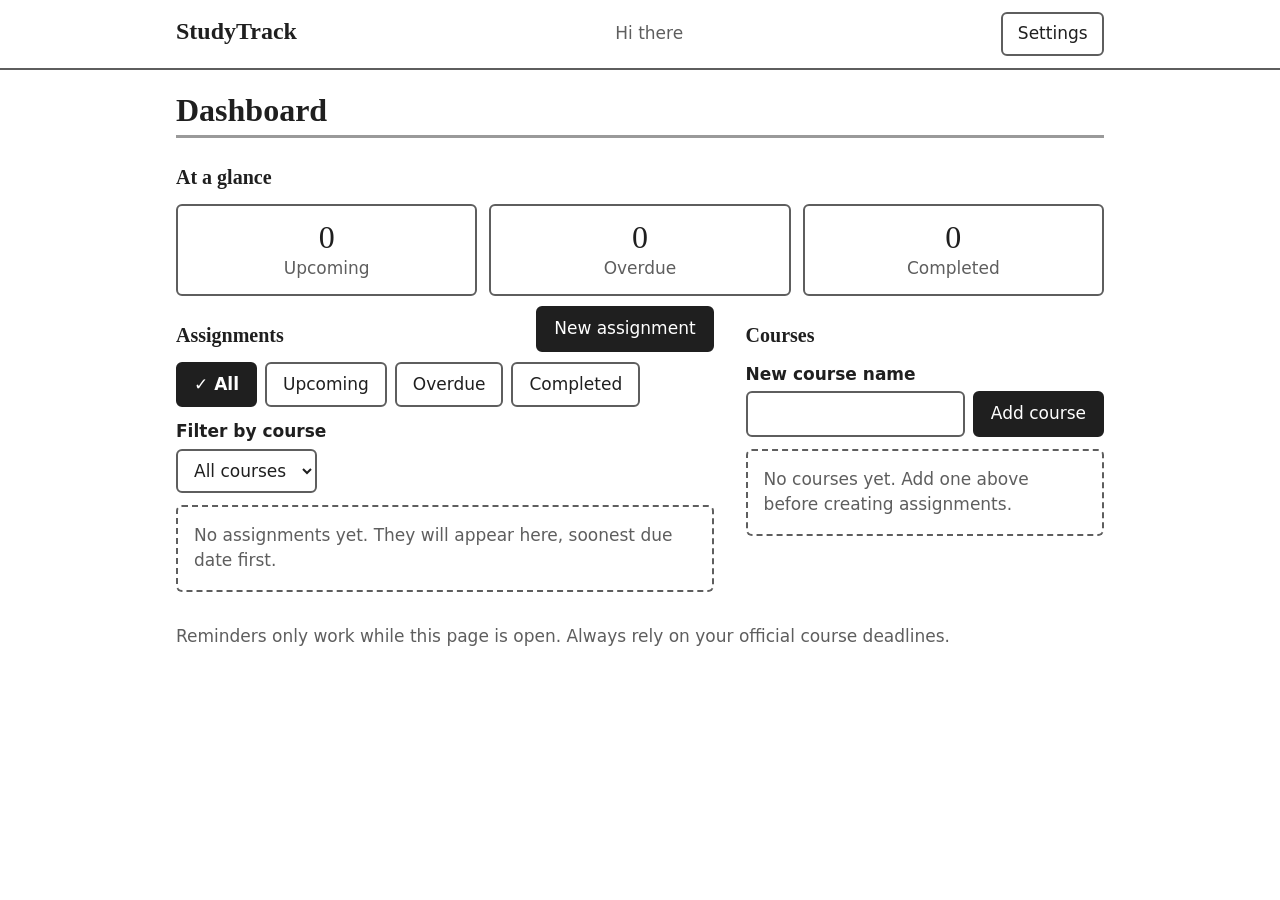
<file: index.html>
<!DOCTYPE html>
<html lang="en">
<head>
  <meta charset="utf-8">
  <meta name="viewport" content="width=device-width, initial-scale=1">
  <title>StudyTrack</title>
  <link rel="stylesheet" href="styles.css">
</head>
<body>
  <a class="skip-link" href="#main">Skip to main content</a>

  <header class="site-header">
    <div class="header-inner">
      <p class="brand">StudyTrack</p>
      <p class="greeting" id="greeting">Hi there</p>
      <button type="button" class="btn" id="open-settings">Settings</button>
    </div>
  </header>

  <!-- Storage / data warnings appear here (built with DOM methods in app.js) -->
  <div id="banner-area" role="alert"></div>

  <!-- Reminder banners appear here while the app is open -->
  <div id="reminder-area" role="alert"></div>

  <div id="app">
    <main id="main" tabindex="-1">
      <div id="view-dashboard">
      <h1 class="page-title" id="dashboard-title" tabindex="-1">Dashboard</h1>

      <section aria-labelledby="counts-heading">
        <h2 id="counts-heading" class="section-label">At a glance</h2>
        <ul class="counts">
          <li class="count-tile">
            <span class="count-number" id="count-upcoming">0</span>
            <span class="count-label">Upcoming</span>
          </li>
          <li class="count-tile">
            <span class="count-number" id="count-overdue">0</span>
            <span class="count-label">Overdue</span>
          </li>
          <li class="count-tile">
            <span class="count-number" id="count-completed">0</span>
            <span class="count-label">Completed</span>
          </li>
        </ul>
      </section>

      <div class="dash-grid">
      <section aria-labelledby="list-heading">
        <div class="section-head">
          <h2 id="list-heading" class="section-label">Assignments</h2>
          <button type="button" class="btn btn-strong" id="new-assignment">New assignment</button>
        </div>
        <p id="dash-msg" class="saved-msg" role="status"></p>
        <div class="filters">
          <div class="filter-group" role="group" aria-label="Filter assignments by status">
            <button type="button" class="btn filter-btn" data-status="all" aria-pressed="true">All</button>
            <button type="button" class="btn filter-btn" data-status="upcoming" aria-pressed="false">Upcoming</button>
            <button type="button" class="btn filter-btn" data-status="overdue" aria-pressed="false">Overdue</button>
            <button type="button" class="btn filter-btn" data-status="completed" aria-pressed="false">Completed</button>
          </div>
          <div class="filter-course">
            <label for="filter-course">Filter by course</label>
            <select id="filter-course"></select>
          </div>
        </div>
        <p id="empty-message" class="empty">No assignments yet. They will appear here, soonest due date first.</p>
        <p id="no-match" class="empty" hidden>No assignments match this filter.</p>
        <ul id="assignment-list" class="assignment-list"></ul>
      </section>

      <section aria-labelledby="courses-heading">
        <h2 id="courses-heading" class="section-label">Courses</h2>
        <form id="course-form" class="inline-form" novalidate>
          <label for="course-name">New course name</label>
          <div class="field-row">
            <input id="course-name" name="course-name" type="text" maxlength="60" autocomplete="off" aria-describedby="course-error">
            <button type="submit" class="btn btn-strong">Add course</button>
          </div>
          <p id="course-error" class="field-error" role="alert"></p>
        </form>
        <p id="no-courses" class="empty">No courses yet. Add one above before creating assignments.</p>
        <ul id="course-list" class="course-list"></ul>
        <p id="course-message" class="field-error" role="alert"></p>
      </section>
      </div>

      <p class="note">
        Reminders only work while this page is open. Always rely on your official course deadlines.
      </p>
      </div><!-- /view-dashboard -->

      <div id="view-form" hidden>
        <h1 class="page-title" id="form-title" tabindex="-1">New assignment</h1>
        <form id="assignment-form" novalidate>
          <div class="field">
            <label for="f-title">Title (required)</label>
            <input id="f-title" type="text" maxlength="120" autocomplete="off" aria-required="true" aria-describedby="err-title">
            <p id="err-title" class="field-error" role="alert"></p>
          </div>
          <div class="field">
            <label for="f-course">Course (required)</label>
            <select id="f-course" aria-required="true" aria-describedby="help-course err-course"></select>
            <p id="help-course" class="help"></p>
            <p id="err-course" class="field-error" role="alert"></p>
          </div>
          <div class="field">
            <label for="f-due">Due date and time (required)</label>
            <input id="f-due" type="datetime-local" aria-required="true" aria-describedby="err-due">
            <p id="err-due" class="field-error" role="alert"></p>
          </div>
          <div class="field">
            <label for="f-reminder">Reminder date and time (optional)</label>
            <input id="f-reminder" type="datetime-local" aria-describedby="help-reminder err-reminder">
            <p id="help-reminder" class="help">Must be at or before the due date. Reminders only appear while StudyTrack is open.</p>
            <p id="err-reminder" class="field-error" role="alert"></p>
          </div>
          <div class="field">
            <label for="f-notes">Notes (optional)</label>
            <textarea id="f-notes" rows="4" maxlength="1000" aria-describedby="err-notes"></textarea>
            <p id="err-notes" class="field-error" role="alert"></p>
          </div>
          <p id="form-error" class="field-error" role="alert"></p>
          <div class="actions actions-left">
            <button type="submit" class="btn btn-strong">Save assignment</button>
            <button type="button" class="btn" id="form-cancel">Cancel</button>
          </div>
        </form>
      </div>

      <div id="view-details" hidden>
        <h1 class="page-title" id="details-title" tabindex="-1">Assignment</h1>
        <p id="details-status-msg" class="saved-msg" role="status"></p>
        <dl class="details" id="details-list"></dl>
        <div class="actions actions-left" id="details-actions">
          <button type="button" class="btn btn-strong" id="details-edit">Edit</button>
          <button type="button" class="btn" id="details-complete">Mark complete</button>
          <button type="button" class="btn" id="details-delete">Delete</button>
          <button type="button" class="btn" id="details-back">Back to dashboard</button>
        </div>
      </div>

      <div id="view-settings" hidden>
        <h1 class="page-title" id="settings-title" tabindex="-1">Settings</h1>
        <p id="settings-msg" class="saved-msg" role="status"></p>

        <section aria-labelledby="name-heading">
          <h2 id="name-heading" class="section-label">Name label</h2>
          <form id="name-form" novalidate>
            <div class="field">
              <label for="s-name">Your name (optional)</label>
              <input id="s-name" type="text" maxlength="30" autocomplete="off" aria-describedby="help-name err-name">
              <p id="help-name" class="help">Shown in the header as "Hi, name". It is only a label, not an account.</p>
              <p id="err-name" class="field-error" role="alert"></p>
            </div>
            <button type="submit" class="btn btn-strong">Save name</button>
          </form>
        </section>

        <section aria-labelledby="storage-heading">
          <h2 id="storage-heading" class="section-label">Where your records are kept</h2>
          <p class="storage-note">Your records are stored only in this browser on this device. They are lost if you clear your browser data or switch to a different device or browser.</p>
          <p class="help">Reminders only appear while StudyTrack is open. Always rely on your official course deadlines.</p>
        </section>

        <section aria-labelledby="data-heading">
          <h2 id="data-heading" class="section-label">Sample and clean-up</h2>
          <div class="actions actions-left">
            <button type="button" class="btn" id="load-samples">Load sample assignments</button>
            <button type="button" class="btn" id="clear-all">Clear all StudyTrack data</button>
          </div>
        </section>

        <div class="actions actions-left">
          <button type="button" class="btn btn-strong" id="settings-back">Back to dashboard</button>
        </div>
      </div>
    </main>
  </div>

  <dialog id="confirm-dialog" aria-labelledby="confirm-title">
    <form method="dialog">
      <h2 id="confirm-title" class="section-label">Please confirm</h2>
      <p id="confirm-message"></p>
      <div class="actions">
        <button type="submit" value="cancel" class="btn" id="confirm-cancel">Cancel</button>
        <button type="submit" value="ok" class="btn btn-strong" id="confirm-ok">Confirm</button>
      </div>
    </form>
  </dialog>

  <noscript><p class="note">StudyTrack needs JavaScript turned on to work.</p></noscript>
  <script src="app.js"></script>
</body>
</html>
</file>
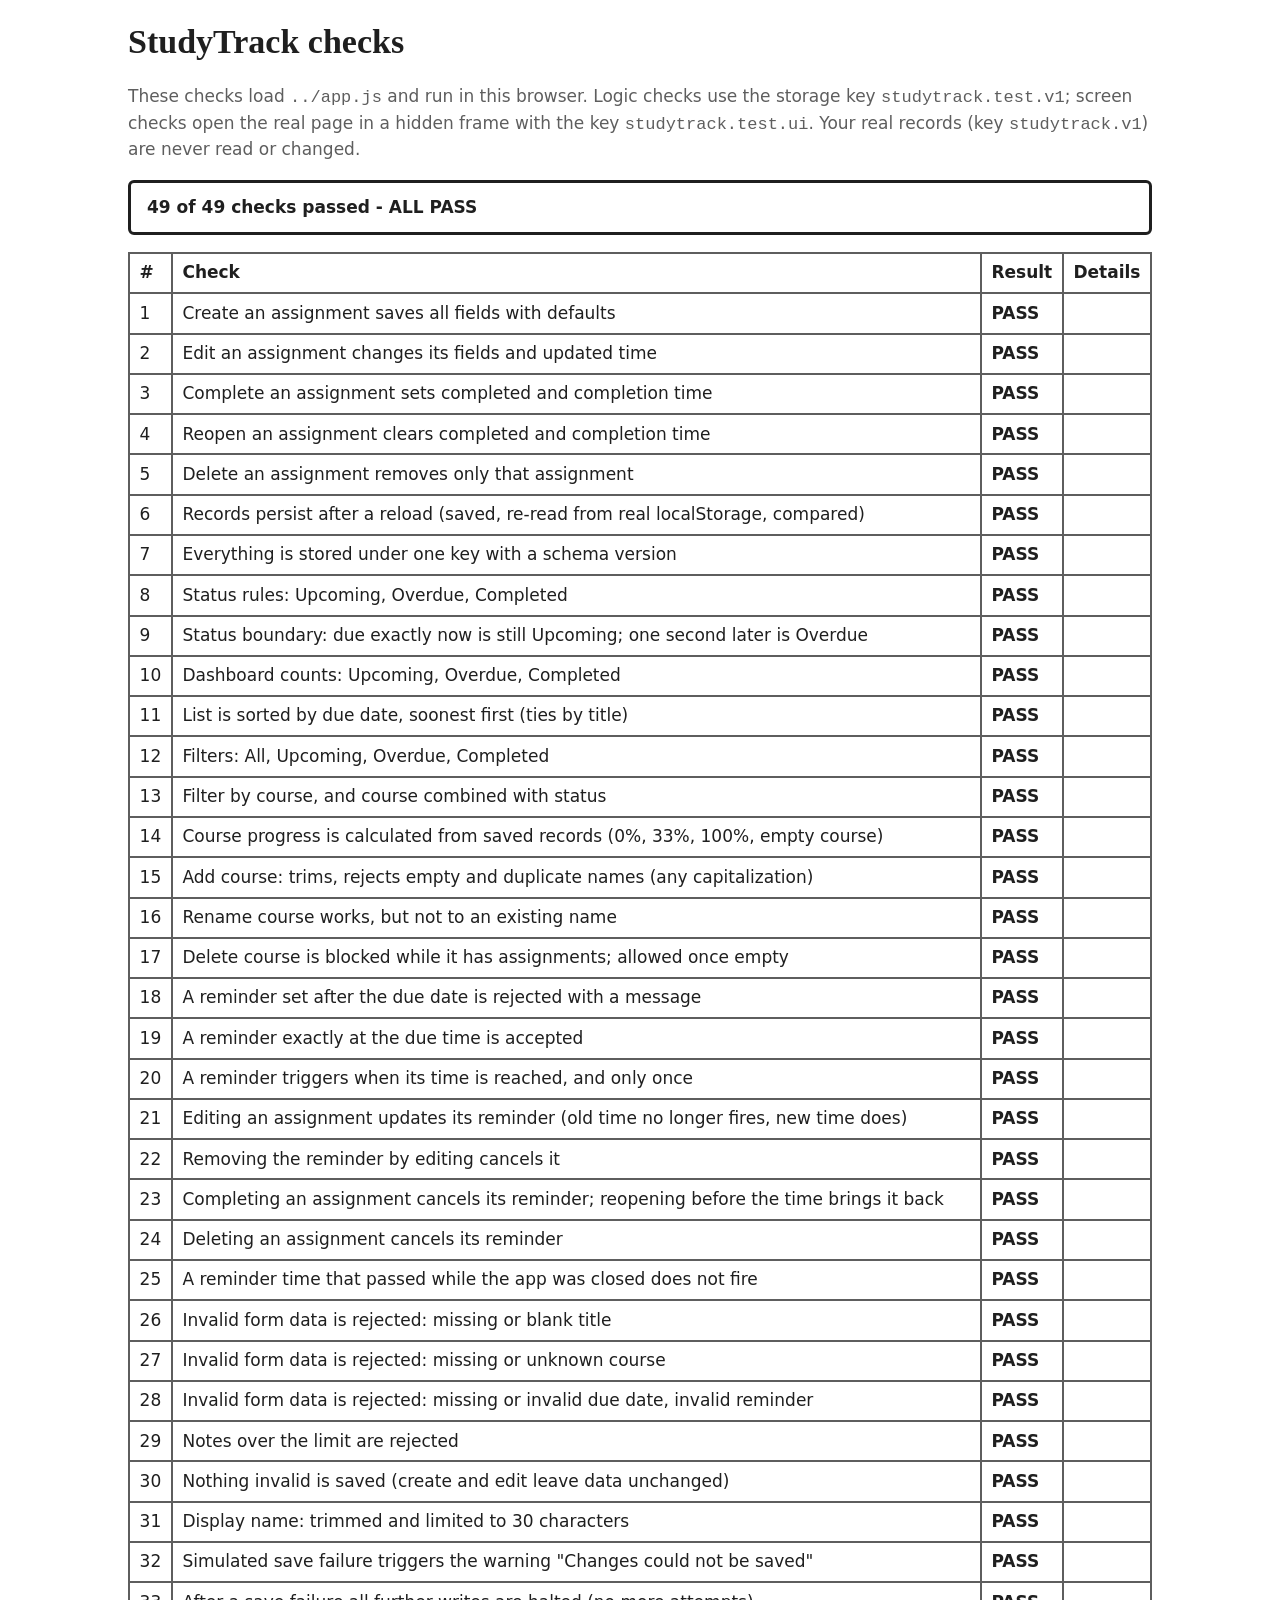
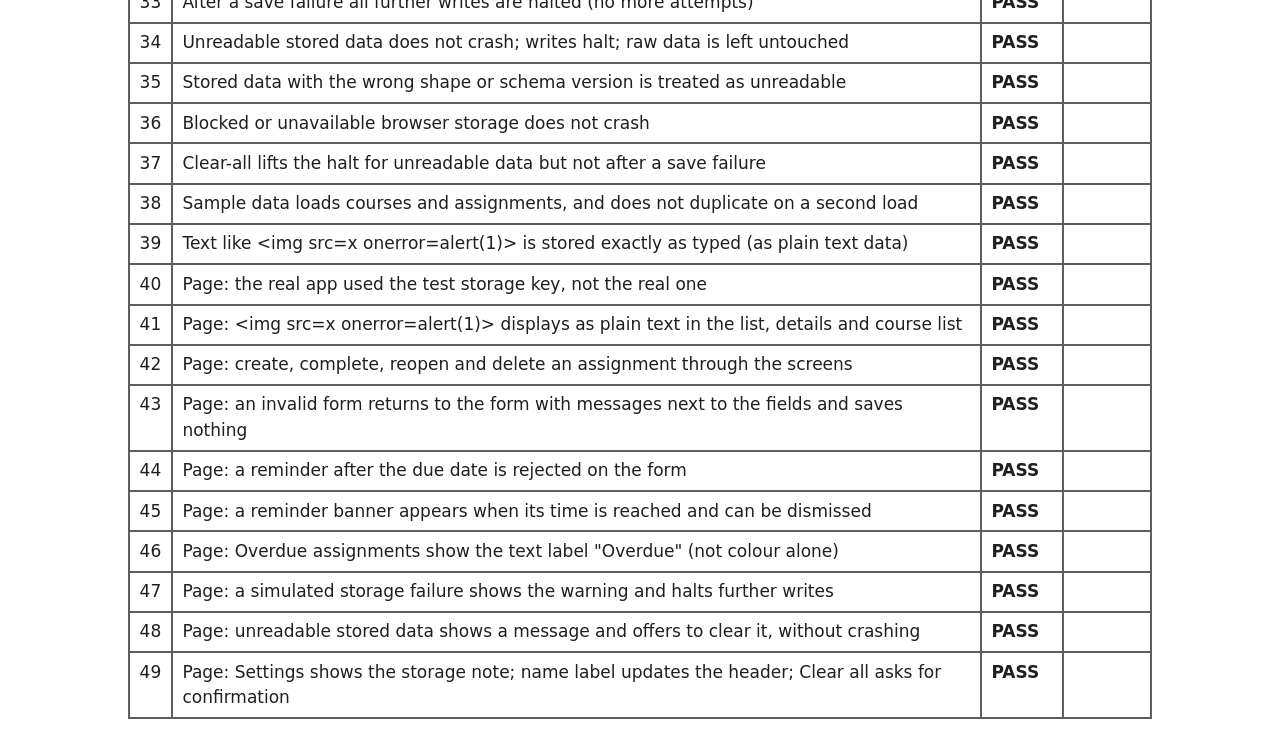
<file: tests/tests.html>
<!DOCTYPE html>
<html lang="en">
<head>
  <meta charset="utf-8">
  <meta name="viewport" content="width=device-width, initial-scale=1">
  <title>StudyTrack checks</title>
  <style>
    body { font-family: "Segoe UI", system-ui, sans-serif; font-size: 17px; line-height: 1.5; color: #1F1F1F; background: #FFFFFF; margin: 0; padding: 1rem; }
    main { max-width: 64rem; margin: 0 auto; }
    h1 { font-family: "Segoe Print", "Comic Sans MS", cursive; margin: 0 0 0.5rem; }
    .note { color: #5E5E5E; }
    #summary { font-weight: 700; border: 3px solid #1F1F1F; border-radius: 6px; padding: 0.75rem 1rem; }
    table { border-collapse: collapse; width: 100%; margin-top: 1rem; }
    th, td { border: 2px solid #5E5E5E; padding: 0.4rem 0.6rem; text-align: left; vertical-align: top; }
    td.result { font-weight: 700; white-space: nowrap; }
    tr.fail td { border-width: 3px; border-color: #1F1F1F; }
    td.detail { color: #5E5E5E; overflow-wrap: anywhere; }
    #frames { position: absolute; left: -9999px; top: 0; width: 420px; height: 700px; }
    #frames iframe { width: 420px; height: 700px; border: 0; }
  </style>
</head>
<body>
<main>
  <h1>StudyTrack checks</h1>
  <p class="note">These checks load <code>../app.js</code> and run in this browser. Logic checks use the storage key
    <code>studytrack.test.v1</code>; screen checks open the real page in a hidden frame with the key
    <code>studytrack.test.ui</code>. Your real records (key <code>studytrack.v1</code>) are never read or changed.</p>
  <p id="summary" role="status">Running checks...</p>
  <table>
    <thead><tr><th>#</th><th>Check</th><th>Result</th><th>Details</th></tr></thead>
    <tbody id="results"></tbody>
  </table>
  <div id="frames" aria-hidden="true"></div>
</main>

<script>window.STUDYTRACK_KEY = 'studytrack.test.v1';</script>
<script src="../app.js"></script>
<script>
(function () {
  'use strict';
  var S = window.StudyTrack;
  var LOGIC_KEY = 'studytrack.test.v1';
  var UI_KEY = 'studytrack.test.ui';
  var NOW = Date.parse('2026-06-15T12:00:00Z');
  var HOUR = 3600000;
  var INJECT = '<img src=x onerror=alert(1)>';

  /* ---------- tiny test runner ---------- */
  var tests = [];
  function test(name, fn) { tests.push({ name: name, fn: fn }); }
  function assert(cond, msg) { if (!cond) { throw new Error(msg || 'check failed'); } }
  function eq(actual, expected, msg) {
    var a = JSON.stringify(actual), e = JSON.stringify(expected);
    if (a !== e) { throw new Error((msg || 'values differ') + ' (got ' + a + ', expected ' + e + ')'); }
  }
  function sleep(ms) { return new Promise(function (r) { setTimeout(r, ms); }); }
  function waitFor(fn, what) {
    return new Promise(function (resolve, reject) {
      var start = Date.now();
      (function poll() {
        var v; try { v = fn(); } catch (e) { v = false; }
        if (v) { resolve(v); } else if (Date.now() - start > 4000) { reject(new Error('timed out waiting for ' + what)); } else { setTimeout(poll, 25); }
      })();
    });
  }

  /* ---------- helpers ---------- */
  function iso(hours) { return new Date(NOW + hours * HOUR).toISOString(); }
  function memStorage() {
    var m = {};
    return {
      getItem: function (k) { return Object.prototype.hasOwnProperty.call(m, k) ? m[k] : null; },
      setItem: function (k, v) { m[k] = String(v); },
      removeItem: function (k) { delete m[k]; },
      raw: m
    };
  }
  function freshData() {
    var d = S.defaultData();
    S.addCourse(d, 'Math');
    S.addCourse(d, 'Art');
    return d;
  }
  function courseId(d, name) { return d.courses.filter(function (c) { return c.name === name; })[0].id; }
  function add(d, title, course, dueH, remH) {
    var r = S.createAssignment(d, {
      title: title, courseId: courseId(d, course), dueAt: iso(dueH),
      reminderAt: remH === null || remH === undefined ? '' : iso(remH), notes: ''
    }, NOW);
    if (!r.ok) { throw new Error('setup failed: ' + JSON.stringify(r.errors)); }
    return r.assignment;
  }
  function titles(list) { return list.map(function (a) { return a.title; }); }
  function engineFor(d, startH) { return S.createReminderEngine(function () { return d; }, NOW + startH * HOUR); }

  /* ---------- A. Assignments: create, edit, complete, reopen, delete ---------- */
  test('Create an assignment saves all fields with defaults', function () {
    var d = freshData();
    var r = S.createAssignment(d, { title: '  Essay  ', courseId: courseId(d, 'Math'), dueAt: iso(24), reminderAt: iso(12), notes: ' draft ' }, NOW);
    assert(r.ok, 'should be ok');
    var a = r.assignment;
    eq(a.title, 'Essay'); eq(a.notes, 'draft'); eq(a.completed, false); eq(a.completedAt, null);
    eq(a.dueAt, iso(24)); eq(a.reminderAt, iso(12)); eq(a.createdAt, iso(0)); eq(d.assignments.length, 1);
  });
  test('Edit an assignment changes its fields and updated time', function () {
    var d = freshData(); var a = add(d, 'Essay', 'Math', 24, 12);
    var later = NOW + 5 * HOUR;
    var r = S.updateAssignment(d, a.id, { title: 'Essay v2', courseId: courseId(d, 'Art'), dueAt: iso(48), reminderAt: '', notes: 'x' }, later);
    assert(r.ok, 'update should succeed');
    var b = S.getAssignment(d, a.id);
    eq(b.title, 'Essay v2'); eq(b.courseId, courseId(d, 'Art')); eq(b.dueAt, iso(48)); eq(b.reminderAt, null);
    eq(b.updatedAt, new Date(later).toISOString()); eq(b.createdAt, iso(0));
  });
  test('Complete an assignment sets completed and completion time', function () {
    var d = freshData(); var a = add(d, 'Essay', 'Math', 24);
    assert(S.completeAssignment(d, a.id, NOW + HOUR).ok);
    eq(a.completed, true); eq(a.completedAt, iso(1));
  });
  test('Reopen an assignment clears completed and completion time', function () {
    var d = freshData(); var a = add(d, 'Essay', 'Math', 24);
    S.completeAssignment(d, a.id, NOW); S.reopenAssignment(d, a.id, NOW + HOUR);
    eq(a.completed, false); eq(a.completedAt, null);
  });
  test('Delete an assignment removes only that assignment', function () {
    var d = freshData(); var a = add(d, 'A', 'Math', 24); add(d, 'B', 'Math', 48);
    assert(S.deleteAssignment(d, a.id).ok);
    eq(titles(d.assignments), ['B']);
    assert(!S.deleteAssignment(d, 'nope').ok, 'deleting a missing id should report not ok');
  });

  /* ---------- B. Persistence ---------- */
  test('Records persist after a reload (saved, re-read from real localStorage, compared)', function () {
    localStorage.removeItem(LOGIC_KEY);
    var s1 = S.createStore({ key: LOGIC_KEY }); s1.load();
    var d = s1.getData();
    S.addCourse(d, 'Math'); add(d, 'Essay', 'Math', 24, 12); S.setDisplayName(d, 'Alex');
    assert(s1.save().ok, 'save should work');
    var s2 = S.createStore({ key: LOGIC_KEY }); var res = s2.load();
    assert(res.ok && !res.fresh, 'second store should find saved data');
    eq(s2.getData(), s1.getData(), 'reloaded data should match what was saved');
    localStorage.removeItem(LOGIC_KEY);
  });
  test('Everything is stored under one key with a schema version', function () {
    var mem = memStorage(); var s = S.createStore({ key: 'k1', storage: mem }); s.load();
    S.addCourse(s.getData(), 'Math'); s.save();
    eq(Object.keys(mem.raw), ['k1']);
    eq(JSON.parse(mem.raw.k1).schemaVersion, 1);
  });

  /* ---------- C. Status, counts, sorting, filters, progress ---------- */
  test('Status rules: Upcoming, Overdue, Completed', function () {
    eq(S.statusOf({ completed: false, dueAt: iso(1) }, NOW), 'upcoming');
    eq(S.statusOf({ completed: false, dueAt: iso(-1) }, NOW), 'overdue');
    eq(S.statusOf({ completed: true, dueAt: iso(-1) }, NOW), 'completed', 'completed wins over overdue');
    eq(S.statusOf({ completed: true, dueAt: iso(1) }, NOW), 'completed');
  });
  test('Status boundary: due exactly now is still Upcoming; one second later is Overdue', function () {
    eq(S.statusOf({ completed: false, dueAt: iso(0) }, NOW), 'upcoming');
    eq(S.statusOf({ completed: false, dueAt: iso(0) }, NOW + 1000), 'overdue');
  });
  test('Dashboard counts: Upcoming, Overdue, Completed', function () {
    var d = freshData(); add(d, 'late', 'Math', -5); add(d, 'soon', 'Math', 2); add(d, 'later', 'Art', 30);
    var done = add(d, 'done', 'Art', -50); S.completeAssignment(d, done.id, NOW);
    eq(S.countByStatus(d.assignments, NOW), { upcoming: 2, overdue: 1, completed: 1 });
  });
  test('List is sorted by due date, soonest first (ties by title)', function () {
    var d = freshData(); add(d, 'c', 'Math', 30); add(d, 'a', 'Math', -5); add(d, 'b', 'Math', 2); add(d, 'a2', 'Math', 2);
    eq(titles(S.sortByDue(d.assignments)), ['a', 'a2', 'b', 'c']);
  });
  test('Filters: All, Upcoming, Overdue, Completed', function () {
    var d = freshData(); add(d, 'late', 'Math', -5); add(d, 'soon', 'Math', 2);
    var done = add(d, 'done', 'Art', -50); S.completeAssignment(d, done.id, NOW);
    eq(titles(S.filterAssignments(d, { status: 'all' }, NOW)), ['done', 'late', 'soon']);
    eq(titles(S.filterAssignments(d, { status: 'upcoming' }, NOW)), ['soon']);
    eq(titles(S.filterAssignments(d, { status: 'overdue' }, NOW)), ['late']);
    eq(titles(S.filterAssignments(d, { status: 'completed' }, NOW)), ['done']);
  });
  test('Filter by course, and course combined with status', function () {
    var d = freshData(); add(d, 'm-late', 'Math', -5); add(d, 'm-soon', 'Math', 2); add(d, 'a-soon', 'Art', 3);
    eq(titles(S.filterAssignments(d, { status: 'all', courseId: courseId(d, 'Math') }, NOW)), ['m-late', 'm-soon']);
    eq(titles(S.filterAssignments(d, { status: 'upcoming', courseId: courseId(d, 'Art') }, NOW)), ['a-soon']);
    eq(titles(S.filterAssignments(d, { status: 'overdue', courseId: courseId(d, 'Art') }, NOW)), []);
  });
  test('Course progress is calculated from saved records (0%, 33%, 100%, empty course)', function () {
    var d = freshData(); var a = add(d, 'a', 'Math', 1); var b = add(d, 'b', 'Math', 2); add(d, 'c', 'Math', 3);
    var math = courseId(d, 'Math'), art = courseId(d, 'Art');
    eq(S.courseProgress(d, math), { total: 3, completed: 0, percent: 0 });
    S.completeAssignment(d, a.id, NOW);
    eq(S.courseProgress(d, math), { total: 3, completed: 1, percent: 33 });
    S.completeAssignment(d, b.id, NOW); S.completeAssignment(d, S.filterAssignments(d, { courseId: math }, NOW)[2].id, NOW);
    eq(S.courseProgress(d, math), { total: 3, completed: 3, percent: 100 });
    eq(S.courseProgress(d, art), { total: 0, completed: 0, percent: 0 });
    S.reopenAssignment(d, a.id, NOW);
    eq(S.courseProgress(d, math).percent, 67, 'progress follows reopen');
  });

  /* ---------- D. Courses ---------- */
  test('Add course: trims, rejects empty and duplicate names (any capitalization)', function () {
    var d = S.defaultData();
    assert(S.addCourse(d, '  Biology ').ok); eq(d.courses[0].name, 'Biology');
    assert(!S.addCourse(d, '   ').ok, 'empty'); assert(!S.addCourse(d, 'biology').ok, 'duplicate');
    assert(!S.addCourse(d, new Array(62).join('x')).ok, 'too long');
    eq(d.courses.length, 1);
  });
  test('Rename course works, but not to an existing name', function () {
    var d = freshData(); var math = courseId(d, 'Math');
    assert(S.renameCourse(d, math, 'Calculus').ok); eq(courseIdName(d, math), 'Calculus');
    assert(!S.renameCourse(d, math, 'art').ok, 'duplicate of Art');
    assert(S.renameCourse(d, math, 'CALCULUS').ok, 'changing capitalization of itself is fine');
  });
  function courseIdName(d, id) { return d.courses.filter(function (c) { return c.id === id; })[0].name; }
  test('Delete course is blocked while it has assignments; allowed once empty', function () {
    var d = freshData(); var a = add(d, 'x', 'Math', 5); var math = courseId(d, 'Math');
    var r = S.deleteCourse(d, math);
    assert(!r.ok && r.reason === 'in-use' && r.count === 1, 'should be blocked');
    eq(d.courses.length, 2);
    S.deleteAssignment(d, a.id);
    assert(S.deleteCourse(d, math).ok, 'now allowed'); eq(d.courses.length, 1);
  });

  /* ---------- E. Reminders ---------- */
  test('A reminder set after the due date is rejected with a message', function () {
    var d = freshData(); var n = d.assignments.length;
    var r = S.createAssignment(d, { title: 'x', courseId: courseId(d, 'Math'), dueAt: iso(10), reminderAt: iso(11), notes: '' }, NOW);
    assert(!r.ok && /at or before the due date/.test(r.errors.reminderAt), 'message expected');
    eq(d.assignments.length, n, 'nothing saved');
  });
  test('A reminder exactly at the due time is accepted', function () {
    var d = freshData();
    assert(S.createAssignment(d, { title: 'x', courseId: courseId(d, 'Math'), dueAt: iso(10), reminderAt: iso(10), notes: '' }, NOW).ok);
  });
  test('A reminder triggers when its time is reached, and only once', function () {
    var d = freshData(); add(d, 'Essay', 'Math', 48, 1); var eng = engineFor(d, 0);
    eq(titles(eng.check(NOW + 0.5 * HOUR)), [], 'not yet');
    eq(titles(eng.check(NOW + 1.5 * HOUR)), ['Essay'], 'now due');
    eq(titles(eng.check(NOW + 3 * HOUR)), [], 'never again');
  });
  test('Editing an assignment updates its reminder (old time no longer fires, new time does)', function () {
    var d = freshData(); var a = add(d, 'Essay', 'Math', 48, 1); var eng = engineFor(d, 0);
    S.updateAssignment(d, a.id, { title: 'Essay', courseId: a.courseId, dueAt: iso(48), reminderAt: iso(5), notes: '' }, NOW);
    eq(titles(eng.check(NOW + 2 * HOUR)), [], 'old time passes silently');
    eq(titles(eng.check(NOW + 6 * HOUR)), ['Essay'], 'new time fires');
  });
  test('Removing the reminder by editing cancels it', function () {
    var d = freshData(); var a = add(d, 'Essay', 'Math', 48, 1); var eng = engineFor(d, 0);
    S.updateAssignment(d, a.id, { title: 'Essay', courseId: a.courseId, dueAt: iso(48), reminderAt: '', notes: '' }, NOW);
    eq(titles(eng.check(NOW + 3 * HOUR)), []);
  });
  test('Completing an assignment cancels its reminder; reopening before the time brings it back', function () {
    var d = freshData(); var a = add(d, 'Essay', 'Math', 48, 5); var eng = engineFor(d, 0);
    S.completeAssignment(d, a.id, NOW);
    eq(titles(eng.check(NOW + 2 * HOUR)), []);
    S.reopenAssignment(d, a.id, NOW + 2 * HOUR);
    eq(titles(eng.check(NOW + 6 * HOUR)), ['Essay'], 'reopened reminder fires at its time');
    S.completeAssignment(d, a.id, NOW + 6 * HOUR);
    eq(titles(eng.check(NOW + 9 * HOUR)), []);
  });
  test('Deleting an assignment cancels its reminder', function () {
    var d = freshData(); var a = add(d, 'Essay', 'Math', 48, 5); var eng = engineFor(d, 0);
    S.deleteAssignment(d, a.id);
    eq(titles(eng.check(NOW + 6 * HOUR)), []);
  });
  test('A reminder time that passed while the app was closed does not fire', function () {
    var d = freshData(); add(d, 'Old', 'Math', 48, -3); var eng = engineFor(d, 0);
    eq(titles(eng.check(NOW + HOUR)), []);
  });

  /* ---------- F. Validation ---------- */
  function validInput(d) { return { title: 'T', courseId: courseId(d, 'Math'), dueAt: iso(5), reminderAt: '', notes: '' }; }
  test('Invalid form data is rejected: missing or blank title', function () {
    var d = freshData(); var i = validInput(d); i.title = '   ';
    var v = S.validateAssignment(d, i); assert(!v.ok && v.errors.title, 'title error');
    i.title = new Array(122).join('x'); assert(S.validateAssignment(d, i).errors.title, 'too long');
  });
  test('Invalid form data is rejected: missing or unknown course', function () {
    var d = freshData(); var i = validInput(d); i.courseId = '';
    assert(S.validateAssignment(d, i).errors.courseId, 'missing course');
    i.courseId = 'c_gone'; assert(S.validateAssignment(d, i).errors.courseId, 'unknown course');
  });
  test('Invalid form data is rejected: missing or invalid due date, invalid reminder', function () {
    var d = freshData(); var i = validInput(d); i.dueAt = '';
    assert(S.validateAssignment(d, i).errors.dueAt, 'missing due');
    i.dueAt = 'not a date'; assert(S.validateAssignment(d, i).errors.dueAt, 'bad due');
    i = validInput(d); i.reminderAt = 'garbage'; assert(S.validateAssignment(d, i).errors.reminderAt, 'bad reminder');
  });
  test('Notes over the limit are rejected', function () {
    var d = freshData(); var i = validInput(d); i.notes = new Array(1002).join('n');
    assert(S.validateAssignment(d, i).errors.notes);
  });
  test('Nothing invalid is saved (create and edit leave data unchanged)', function () {
    var d = freshData(); var a = add(d, 'Keep', 'Math', 5); var before = JSON.stringify(d);
    assert(!S.createAssignment(d, { title: '', courseId: '', dueAt: '', reminderAt: '', notes: '' }, NOW).ok);
    assert(!S.updateAssignment(d, a.id, { title: '', courseId: a.courseId, dueAt: iso(5), reminderAt: '', notes: '' }, NOW).ok);
    eq(JSON.stringify(d), before, 'data must be identical');
  });
  test('Display name: trimmed and limited to 30 characters', function () {
    var d = S.defaultData();
    assert(S.setDisplayName(d, '  Alex ').ok); eq(d.settings.displayName, 'Alex');
    assert(!S.setDisplayName(d, new Array(32).join('x')).ok); eq(d.settings.displayName, 'Alex');
  });

  /* ---------- G. Storage failures ---------- */
  test('Simulated save failure triggers the warning "Changes could not be saved"', function () {
    var messages = [];
    var s = S.createStore({ key: 'k', storage: { getItem: function () { return null; }, removeItem: function () {}, setItem: function () { throw new Error('quota'); } }, onSaveError: function (m) { messages.push(m); } });
    s.load(); var r = s.save();
    assert(!r.ok); eq(messages, ['Changes could not be saved']);
  });
  test('After a save failure all further writes are halted (no more attempts)', function () {
    var attempts = 0;
    var s = S.createStore({ key: 'k', storage: { getItem: function () { return null; }, removeItem: function () {}, setItem: function () { attempts += 1; throw new Error('quota'); } }, onSaveError: function () {} });
    s.load(); s.save(); s.save(); s.save();
    eq(attempts, 1, 'only the first write is attempted'); assert(s.isHalted());
  });
  test('Unreadable stored data does not crash; writes halt; raw data is left untouched', function () {
    var mem = memStorage(); mem.setItem('k', '{not json');
    var s = S.createStore({ key: 'k', storage: mem }); var r = s.load();
    eq(r.reason, 'corrupt'); assert(s.isHalted()); assert(!s.save().ok);
    eq(mem.raw.k, '{not json', 'raw data must not be overwritten'); eq(s.getData().assignments, []);
  });
  test('Stored data with the wrong shape or schema version is treated as unreadable', function () {
    ['{"schemaVersion":99,"settings":{},"courses":[],"assignments":[]}', '{"schemaVersion":1}', '[]', '"text"', 'null'].forEach(function (raw) {
      var mem = memStorage(); mem.setItem('k', raw);
      eq(S.createStore({ key: 'k', storage: mem }).load().reason, 'corrupt', raw);
    });
  });
  test('Blocked or unavailable browser storage does not crash', function () {
    var s = S.createStore({ key: 'k', storage: { getItem: function () { throw new Error('blocked'); }, setItem: function () { throw new Error('blocked'); }, removeItem: function () { throw new Error('blocked'); } } });
    eq(s.load().reason, 'unavailable'); assert(s.isHalted()); assert(!s.save().ok);
    assert(!s.clearAll().ok, 'clear cannot work either, and must not throw');
  });
  test('Clear-all lifts the halt for unreadable data but not after a save failure', function () {
    var mem = memStorage(); mem.setItem('k', '{bad');
    var s = S.createStore({ key: 'k', storage: mem }); s.load();
    assert(s.clearAll().ok); assert(!s.isHalted()); assert(s.save().ok, 'writes work again after clearing bad data');
    var fail = true, store = {};
    var s2 = S.createStore({ key: 'k', storage: { getItem: function () { return null; }, removeItem: function () {}, setItem: function (k, v) { if (fail) { throw new Error('q'); } store[k] = v; } }, onSaveError: function () {} });
    s2.load(); s2.save(); s2.clearAll(); fail = false;
    assert(s2.isHalted() && !s2.save().ok, 'still halted after a save failure');
  });

  /* ---------- H. Sample data ---------- */
  test('Sample data loads courses and assignments, and does not duplicate on a second load', function () {
    var d = S.defaultData();
    var r1 = S.loadSampleData(d, NOW); eq([r1.addedCourses, r1.addedAssignments], [3, 8]);
    var c = S.countByStatus(d.assignments, NOW);
    assert(c.upcoming > 0 && c.overdue > 0 && c.completed > 0, 'sample data mixes all three statuses');
    var r2 = S.loadSampleData(d, NOW); eq([r2.addedCourses, r2.addedAssignments], [0, 0]);
    eq(d.assignments.length, 8);
  });

  /* ---------- I. Script injection ---------- */
  test('Text like <img src=x onerror=alert(1)> is stored exactly as typed (as plain text data)', function () {
    var d = freshData();
    var r = S.createAssignment(d, { title: INJECT, courseId: courseId(d, 'Math'), dueAt: iso(5), reminderAt: '', notes: INJECT }, NOW);
    assert(r.ok); eq(r.assignment.title, INJECT); eq(r.assignment.notes, INJECT);
    var round = JSON.parse(JSON.stringify(d)); eq(round.assignments[0].title, INJECT);
  });

  /* ---------- J. Real page checks (the real index.html in a hidden frame, separate storage key) ---------- */
  function openApp(seedData) {
    localStorage.removeItem(UI_KEY);
    if (seedData !== undefined) { localStorage.setItem(UI_KEY, typeof seedData === 'string' ? seedData : JSON.stringify(seedData)); }
    return new Promise(function (resolve, reject) {
      var f = document.createElement('iframe');
      f.name = 'studytrack-test-key:' + UI_KEY;
      f.addEventListener('load', function () { resolve(f); });
      f.addEventListener('error', function () { reject(new Error('could not load ../index.html')); });
      f.src = '../index.html';
      document.getElementById('frames').appendChild(f);
    });
  }
  function closeApp(f) { f.remove(); localStorage.removeItem(UI_KEY); }
  function inFrame(fn, seedFn) {
    return function () {
      var frame;
      return openApp(seedFn ? seedFn() : undefined).then(function (f) { frame = f; return fn(f.contentWindow, f.contentDocument); })
        .then(function () { closeApp(frame); }, function (e) { if (frame) { closeApp(frame); } throw e; });
    };
  }
  function submit(doc, formId) { doc.getElementById(formId).requestSubmit(); }
  function setVal(doc, id, v) { doc.getElementById(id).value = v; }

  test('Page: the real app used the test storage key, not the real one', inFrame(function (w) {
    eq(w.StudyTrackApp.store.key, UI_KEY);
  }));

  test('Page: <img src=x onerror=alert(1)> displays as plain text in the list, details and course list', inFrame(function (w, doc) {
    var alerted = false; w.alert = function () { alerted = true; };
    var rows = doc.querySelectorAll('#assignment-list .assignment-title');
    eq(rows.length, 1, 'one assignment row');
    eq(rows[0].textContent, INJECT, 'row shows the exact text');
    eq(doc.querySelectorAll('#assignment-list img, #assignment-list script, #course-list img, #course-list script').length, 0, 'no element was created from the text');
    doc.querySelector('.assignment-row').click();
    eq(doc.getElementById('details-title').textContent, INJECT, 'details title is plain text');
    assert(doc.getElementById('details-list').textContent.indexOf(INJECT) !== -1, 'notes are plain text');
    eq(doc.querySelectorAll('#view-details img, #view-details script').length, 0, 'no element in details');
    eq(doc.querySelector('.course-name').textContent, INJECT + ' course', 'course name is plain text');
    return sleep(300).then(function () { assert(!alerted, 'alert must never run'); });
  }, function () {
    var d = S.defaultData(); S.addCourse(d, INJECT + ' course');
    S.createAssignment(d, { title: INJECT, courseId: d.courses[0].id, dueAt: iso(5), reminderAt: '', notes: INJECT }, NOW);
    return d;
  }));

  test('Page: create, complete, reopen and delete an assignment through the screens', inFrame(function (w, doc) {
    setVal(doc, 'course-name', 'Biology'); submit(doc, 'course-form');
    assert(doc.getElementById('course-list').textContent.indexOf('Biology') !== -1, 'course added');
    doc.getElementById('new-assignment').click();
    setVal(doc, 'f-title', 'Lab report');
    var sel = doc.getElementById('f-course'); sel.value = sel.options[1].value;
    setVal(doc, 'f-due', '2099-01-01T10:00'); submit(doc, 'assignment-form');
    assert(!doc.getElementById('view-details').hidden, 'details view shown after saving');
    eq(doc.getElementById('details-title').textContent, 'Lab report');
    eq(doc.getElementById('details-complete').textContent, 'Mark complete');
    doc.getElementById('details-complete').click();
    eq(doc.getElementById('details-complete').textContent, 'Reopen');
    assert(doc.getElementById('details-list').textContent.indexOf('Completed') !== -1, 'status says Completed');
    doc.getElementById('details-complete').click();
    eq(doc.getElementById('details-complete').textContent, 'Mark complete');
    doc.getElementById('details-delete').click();
    return waitFor(function () { return doc.getElementById('confirm-dialog').open; }, 'confirmation dialog').then(function () {
      eq(w.StudyTrackApp.store.getData().assignments.length, 1, 'not deleted before confirming');
      doc.getElementById('confirm-ok').click();
      return waitFor(function () { return !doc.getElementById('view-dashboard').hidden; }, 'dashboard after delete');
    }).then(function () {
      eq(w.StudyTrackApp.store.getData().assignments.length, 0, 'deleted after confirming');
      eq(doc.querySelectorAll('#assignment-list li').length, 0, 'list is empty');
    });
  }));

  test('Page: an invalid form returns to the form with messages next to the fields and saves nothing', inFrame(function (w, doc) {
    setVal(doc, 'course-name', 'Math'); submit(doc, 'course-form');
    doc.getElementById('new-assignment').click(); submit(doc, 'assignment-form');
    assert(!doc.getElementById('view-form').hidden, 'still on the form');
    assert(/Enter a title/.test(doc.getElementById('err-title').textContent), 'title message');
    assert(/Choose a course/.test(doc.getElementById('err-course').textContent), 'course message');
    assert(/Enter a due date/.test(doc.getElementById('err-due').textContent), 'due message');
    eq(doc.getElementById('f-title').getAttribute('aria-invalid'), 'true');
    eq(w.StudyTrackApp.store.getData().assignments.length, 0, 'nothing saved');
  }));

  test('Page: a reminder after the due date is rejected on the form', inFrame(function (w, doc) {
    setVal(doc, 'course-name', 'Math'); submit(doc, 'course-form');
    doc.getElementById('new-assignment').click(); setVal(doc, 'f-title', 'X');
    var sel = doc.getElementById('f-course'); sel.value = sel.options[1].value;
    setVal(doc, 'f-due', '2099-01-01T10:00'); setVal(doc, 'f-reminder', '2099-01-01T11:00'); submit(doc, 'assignment-form');
    assert(/at or before the due date/.test(doc.getElementById('err-reminder').textContent), 'reminder message');
    eq(w.StudyTrackApp.store.getData().assignments.length, 0);
  }));

  test('Page: a reminder banner appears when its time is reached and can be dismissed', inFrame(function (w, doc) {
    var d = w.StudyTrackApp.store.getData(); w.StudyTrack.addCourse(d, 'Math');
    var now = Date.now();
    w.StudyTrack.createAssignment(d, { title: 'Soon', courseId: d.courses[0].id, dueAt: new Date(now + 3600000).toISOString(), reminderAt: new Date(now + 60000).toISOString(), notes: '' }, now);
    w.StudyTrackApp.checkReminders(now + 30000);
    eq(doc.querySelectorAll('.reminder-banner').length, 0, 'not yet');
    w.StudyTrackApp.checkReminders(now + 90000);
    eq(doc.querySelectorAll('.reminder-banner').length, 1, 'banner shown');
    assert(doc.querySelector('.reminder-banner').textContent.indexOf('Reminder: Soon') !== -1);
    doc.querySelector('.reminder-banner .btn-strong').click();
    eq(doc.querySelectorAll('.reminder-banner').length, 0, 'dismissed');
  }));

  test('Page: Overdue assignments show the text label "Overdue" (not colour alone)', inFrame(function (w, doc) {
    eq(doc.querySelector('#assignment-list .status').textContent, 'Overdue');
    assert(/Overdue/.test(doc.querySelector('.count-tile:nth-child(2)').textContent), 'count tile is labelled');
    eq(doc.getElementById('count-overdue').textContent, '1');
  }, function () {
    var d = freshData(); add(d, 'Past', 'Math', -5);
    d.assignments[0].dueAt = new Date(Date.now() - 5 * HOUR).toISOString(); // really in the past
    return d;
  }));

  test('Page: a simulated storage failure shows the warning and halts further writes', inFrame(function (w, doc) {
    var attempts = 0;
    w.Storage.prototype.setItem = function () { attempts += 1; throw new Error('quota'); };
    setVal(doc, 'course-name', 'One'); submit(doc, 'course-form');
    assert(doc.getElementById('banner-area').textContent.indexOf('Changes could not be saved') !== -1, 'warning shown');
    assert(w.StudyTrackApp.store.isHalted(), 'store halted');
    setVal(doc, 'course-name', 'Two'); submit(doc, 'course-form');
    eq(attempts, 1, 'no further write attempts after the failure');
  }));

  test('Page: unreadable stored data shows a message and offers to clear it, without crashing', inFrame(function (w, doc) {
    assert(doc.getElementById('banner-area').textContent.indexOf('could not be read') !== -1, 'message shown');
    assert(!doc.getElementById('view-dashboard').hidden, 'dashboard still works');
    eq(localStorage.getItem(UI_KEY), '{broken', 'raw data left untouched');
    var btn = doc.querySelector('#banner-area button'); assert(btn && /Clear/.test(btn.textContent), 'clear button offered');
  }, function () { return '{broken'; }));

  test('Page: Settings shows the storage note; name label updates the header; Clear all asks for confirmation', inFrame(function (w, doc) {
    doc.getElementById('open-settings').click();
    var note = doc.querySelector('.storage-note').textContent;
    assert(/only in this browser on this device/.test(note) && /lost if you clear/.test(note), 'storage note');
    setVal(doc, 's-name', 'Alex'); submit(doc, 'name-form');
    eq(doc.getElementById('greeting').textContent, 'Hi, Alex');
    doc.getElementById('load-samples').click();
    eq(w.StudyTrackApp.store.getData().assignments.length, 8, 'samples loaded');
    doc.getElementById('clear-all').click();
    return waitFor(function () { return doc.getElementById('confirm-dialog').open; }, 'confirmation').then(function () {
      eq(w.StudyTrackApp.store.getData().assignments.length, 8, 'nothing cleared before confirming');
      doc.getElementById('confirm-ok').click();
      return waitFor(function () { return w.StudyTrackApp.store.getData().assignments.length === 0; }, 'data cleared');
    }).then(function () {
      eq(localStorage.getItem(UI_KEY), null, 'stored data removed'); eq(doc.getElementById('greeting').textContent, 'Hi there');
    });
  }));

  /* ---------- run and report ---------- */
  function addRow(n, name, ok, detail) {
    var tr = document.createElement('tr'); tr.className = ok ? 'pass' : 'fail';
    [String(n), name, ok ? 'PASS' : 'FAIL', detail || ''].forEach(function (text, i) {
      var td = document.createElement('td');
      if (i === 2) { td.className = 'result'; } if (i === 3) { td.className = 'detail'; }
      td.textContent = text; tr.appendChild(td);
    });
    document.getElementById('results').appendChild(tr);
  }

  function runAll() {
    var passed = 0, index = 0;
    return tests.reduce(function (chain, t) {
      return chain.then(function () {
        index += 1; var n = index;
        return Promise.resolve().then(t.fn).then(function () { passed += 1; addRow(n, t.name, true); },
          function (e) { addRow(n, t.name, false, e && e.message ? e.message : String(e)); });
      });
    }, Promise.resolve()).then(function () {
      var summary = passed + ' of ' + tests.length + ' checks passed' + (passed === tests.length ? ' - ALL PASS' : ' - SOME FAILED');
      document.getElementById('summary').textContent = summary;
      document.title = 'StudyTrack checks: ' + summary;
      document.body.setAttribute('data-done', passed === tests.length ? 'pass' : 'fail');
      localStorage.removeItem(LOGIC_KEY); localStorage.removeItem(UI_KEY);
    });
  }
  runAll();
})();
</script>
</body>
</html>
</file>
<file: styles.css>
/* StudyTrack styles. Palette (contrast ratios are listed in docs/DESIGN.md):
   #FFFFFF background, #1F1F1F main text, #5E5E5E secondary text/borders/controls.
   #9A9A9A is DECORATIVE ONLY (sketch underlines) - never text, borders or controls. */
:root {
  --paper: #FFFFFF;
  --graphite: #1F1F1F;
  --grey: #5E5E5E;
  --pencil: #9A9A9A; /* decorative strokes only */
  --font-body: "Segoe UI", system-ui, sans-serif;
  --font-hand: "Segoe Print", "Comic Sans MS", cursive;
}

*, *::before, *::after { box-sizing: border-box; }

html { -webkit-text-size-adjust: 100%; }

body {
  margin: 0;
  background: var(--paper);
  color: var(--graphite);
  font-family: var(--font-body);
  font-size: 1.0625rem; /* 17px */
  line-height: 1.5;
}

h1, h2, .brand { font-family: var(--font-hand); font-weight: 700; margin: 0; }

.page-title {
  font-size: 2rem;
  padding-bottom: 0.25rem;
  margin-bottom: 1.25rem;
  /* sketch-style underline: decorative only */
  background: linear-gradient(var(--pencil), var(--pencil)) left bottom / 100% 3px no-repeat;
}

.section-label { font-size: 1.25rem; margin: 1.5rem 0 0.75rem; }

.skip-link {
  position: absolute; left: 0.5rem; top: -4rem;
  background: var(--paper); color: var(--graphite);
  border: 2px solid var(--graphite); padding: 0.5rem 0.75rem; z-index: 10;
}
.skip-link:focus { top: 0.5rem; }

/* Visible keyboard focus on everything interactive */
:focus-visible { outline: 3px solid var(--graphite); outline-offset: 2px; }

.site-header { border-bottom: 2px solid var(--grey); }
.header-inner {
  max-width: 60rem; margin: 0 auto; padding: 0.75rem 1rem;
  display: flex; flex-wrap: wrap; align-items: baseline; justify-content: space-between; gap: 0.25rem 1rem;
}
.brand { font-size: 1.5rem; }
.greeting { margin: 0; color: var(--grey); }

#app { max-width: 60rem; margin: 0 auto; padding: 1rem; }
#main:focus { outline: none; }

.counts {
  list-style: none; margin: 0; padding: 0;
  display: grid; grid-template-columns: repeat(3, minmax(0, 1fr)); gap: 0.75rem;
}
.count-tile {
  border: 2px solid var(--grey); border-radius: 6px;
  padding: 0.75rem 0.5rem; text-align: center;
}
.count-number { display: block; font-family: var(--font-hand); font-size: 2rem; line-height: 1.2; }
.count-label { display: block; color: var(--grey); }

.empty { color: var(--grey); border: 2px dashed var(--grey); border-radius: 6px; padding: 1rem; margin: 0; }
.assignment-list { list-style: none; margin: 0; padding: 0; }
.note { color: var(--grey); margin-top: 2rem; }

/* Banner for storage problems */
#banner-area:empty { display: none; }
.banner {
  max-width: 60rem; margin: 0.75rem auto 0; padding: 0.75rem 1rem;
  border: 3px solid var(--graphite); border-radius: 6px; background: var(--paper);
  display: flex; flex-wrap: wrap; gap: 0.5rem 1rem; align-items: center; justify-content: space-between;
}
.banner-wrap { padding: 0 1rem; }
.banner-title { font-weight: 700; }
.banner p { margin: 0; }

/* Buttons */
.btn {
  font: inherit; color: var(--graphite); background: var(--paper);
  border: 2px solid var(--grey); border-radius: 6px;
  padding: 0.5rem 1rem; min-height: 2.75rem; cursor: pointer;
}
.btn:hover { background: #F2F2F2; }
.btn-strong { background: var(--graphite); color: var(--paper); border-color: var(--graphite); }
.btn-strong:hover { background: #000000; }

/* Dialog */
dialog { max-width: min(28rem, calc(100vw - 2rem)); border: 3px solid var(--graphite); border-radius: 8px; padding: 1rem 1.25rem; color: var(--graphite); background: var(--paper); }
dialog::backdrop { background: rgba(31, 31, 31, 0.6); }
dialog .section-label { margin-top: 0; }
.actions { display: flex; flex-wrap: wrap; gap: 0.75rem; justify-content: flex-end; margin-top: 1rem; }

@media (max-width: 420px) {
  .count-number { font-size: 1.6rem; }
  .page-title { font-size: 1.6rem; }
}

/* Forms and courses */
label { display: block; font-weight: 600; margin-bottom: 0.25rem; }
input[type="text"] {
  font: inherit; color: var(--graphite); background: var(--paper);
  border: 2px solid var(--grey); border-radius: 6px;
  padding: 0.5rem 0.75rem; min-height: 2.75rem; flex: 1 1 12rem; min-width: 0;
}
.field-row { display: flex; flex-wrap: wrap; gap: 0.5rem; }
.field-error { margin: 0.35rem 0 0; font-weight: 600; }
.field-error:empty { display: none; }
.field-error { border-left: 4px solid var(--graphite); padding-left: 0.5rem; }
input[aria-invalid="true"] { border-color: var(--graphite); border-width: 3px; }
.inline-form { margin-bottom: 0.75rem; }
.course-list { list-style: none; margin: 0; padding: 0; }
.course-item {
  display: flex; flex-wrap: wrap; gap: 0.5rem 1rem; align-items: center; justify-content: space-between;
  border: 2px solid var(--grey); border-radius: 6px; padding: 0.5rem 0.75rem; margin-top: 0.5rem;
}
.course-edit { width: 100%; margin: 0; }
.course-info { display: flex; flex-direction: column; min-width: 0; overflow-wrap: anywhere; }
.course-name { font-weight: 600; }
.course-count { color: var(--grey); font-size: 0.95rem; }
.course-actions { display: flex; gap: 0.5rem; }

/* Assignments, form, details */
[hidden] { display: none !important; }
.section-head { display: flex; flex-wrap: wrap; align-items: center; justify-content: space-between; gap: 0.5rem; }
.section-head .section-label { margin: 1.5rem 0 0.75rem; }
.assignment-row {
  display: grid; gap: 0.15rem; width: 100%; text-align: left;
  font: inherit; color: var(--graphite); background: var(--paper);
  border: 2px solid var(--grey); border-radius: 6px; padding: 0.6rem 0.75rem; margin-top: 0.5rem; cursor: pointer;
}
.assignment-row:hover { background: #F2F2F2; }
.assignment-title { font-weight: 600; overflow-wrap: anywhere; }
.assignment-meta { color: var(--grey); font-size: 0.95rem; overflow-wrap: anywhere; }
.status {
  justify-self: start; font-size: 0.95rem; font-weight: 700; padding: 0 0.5rem;
  border: 2px solid var(--grey); border-radius: 999px; color: var(--graphite);
}
.status-overdue { border-color: var(--graphite); border-width: 3px; }
.status-overdue::before { content: "\26A0\00A0"; } /* warning sign + text label: never colour alone */
.status-completed::before { content: "\2713\00A0"; }
.field { margin-bottom: 1rem; }
.field input[type="text"], .field input[type="datetime-local"], .field select, .field textarea {
  display: block; width: 100%; font: inherit; color: var(--graphite); background: var(--paper);
  border: 2px solid var(--grey); border-radius: 6px; padding: 0.5rem 0.75rem; min-height: 2.75rem;
}
.field textarea { resize: vertical; }
.field [aria-invalid="true"] { border-color: var(--graphite); border-width: 3px; }
.help { color: var(--grey); font-size: 0.95rem; margin: 0.25rem 0 0; }
.help:empty { display: none; }
.actions-left { justify-content: flex-start; }
.details { margin: 0 0 1rem; }
.details dt { font-weight: 700; margin-top: 0.75rem; color: var(--grey); }
.details dd { margin: 0; overflow-wrap: anywhere; }
.notes-text { white-space: pre-wrap; }
.saved-msg { font-weight: 600; margin: 0 0 0.5rem; }
.saved-msg:empty { display: none; }

/* Filters and progress */
.filters { display: flex; flex-wrap: wrap; gap: 0.75rem 1.5rem; align-items: flex-end; margin-bottom: 0.75rem; }
.filter-group { display: flex; flex-wrap: wrap; gap: 0.5rem; }
.filter-btn[aria-pressed="true"] { background: var(--graphite); color: var(--paper); border-color: var(--graphite); font-weight: 700; }
.filter-btn[aria-pressed="true"]::before { content: "\2713\00A0"; }
.filter-course select {
  font: inherit; color: var(--graphite); background: var(--paper);
  border: 2px solid var(--grey); border-radius: 6px; padding: 0.5rem 0.75rem; min-height: 2.75rem; max-width: 100%;
}
.course-progress-text { font-size: 0.95rem; }
.course-progress { width: 100%; max-width: 16rem; height: 0.9rem; accent-color: var(--graphite); }

/* Reminder banners */
#reminder-area:empty { display: none; }
.reminder-banner { border-style: double; border-width: 6px; }

/* Settings */
.storage-note { border: 2px solid var(--grey); border-radius: 6px; padding: 0.75rem 1rem; margin: 0 0 0.5rem; }
.header-inner .btn { padding: 0.25rem 0.9rem; }

/* Progress bar with a visible boundary (3:1 against white) */
.course-progress { border: 2px solid var(--grey); border-radius: 999px; background: var(--paper); overflow: hidden; }
.course-progress::-webkit-progress-bar { background: var(--paper); }
.course-progress::-webkit-progress-value { background: var(--graphite); }
.course-progress::-moz-progress-bar { background: var(--graphite); }

/* Laptop layout: assignments wide on the left, courses on the right */
@media (min-width: 60rem) {
  .dash-grid { display: grid; grid-template-columns: minmax(0, 3fr) minmax(0, 2fr); gap: 0 2rem; align-items: start; }
}

/* Date-time pickers: keep the focus ring when focus is on the calendar button inside the field */
input[type="datetime-local"]:focus-within { outline: 3px solid var(--graphite); outline-offset: 2px; }
</file>
